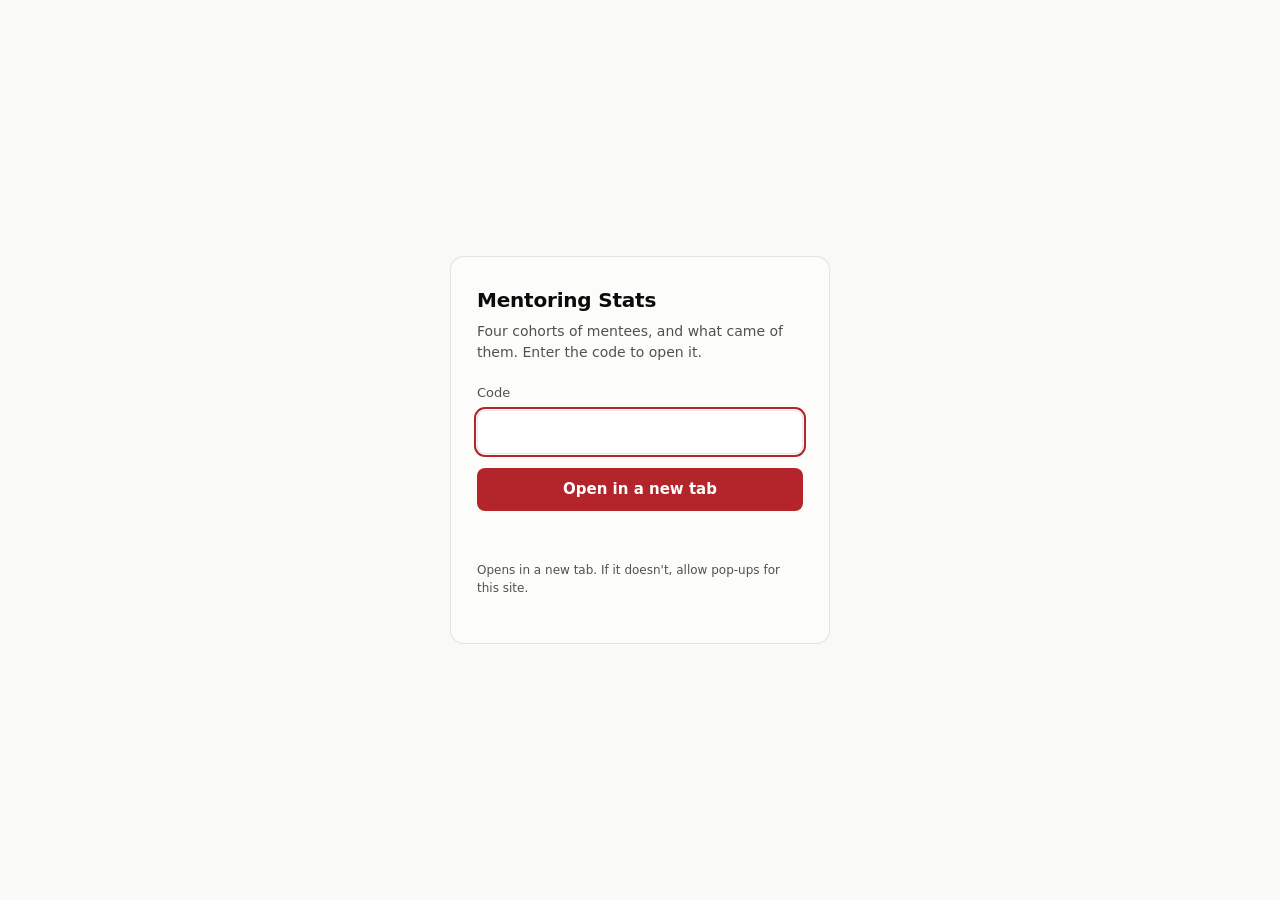
<file: public/mentoring.html>
<!doctype html>
<html lang="en">
<head>
<meta charset="utf-8">
<meta name="viewport" content="width=device-width, initial-scale=1">
<meta name="robots" content="noindex, nofollow">
<title>Mentoring Stats — enter code</title>
<style>
  :root {
    color-scheme: light;
    --page: #f9f9f7; --surface: #fcfcfb; --text: #0b0b0b; --muted: #52514e;
    --border: rgba(11,11,11,0.10); --accent: #b3242b; --field: #ffffff;
  }
  @media (prefers-color-scheme: dark) {
    :root {
      color-scheme: dark;
      --page: #0d0d0d; --surface: #1a1a19; --text: #ffffff; --muted: #c3c2b7;
      --border: rgba(255,255,255,0.10); --accent: #e05a60; --field: #111110;
    }
  }
  * { box-sizing: border-box; }
  body {
    margin: 0; min-height: 100vh; display: grid; place-items: center;
    background: var(--page); color: var(--text);
    font-family: system-ui, -apple-system, "Segoe UI", sans-serif; line-height: 1.5;
    -webkit-font-smoothing: antialiased; padding: 24px;
  }
  .box {
    width: 100%; max-width: 380px; background: var(--surface);
    border: 1px solid var(--border); border-radius: 14px; padding: 28px 26px 26px;
  }
  h1 { font-size: 20px; font-weight: 650; letter-spacing: -0.01em; margin: 0 0 6px; }
  p  { font-size: 14px; color: var(--muted); margin: 0 0 20px; }
  label { display: block; font-size: 13px; color: var(--muted); margin-bottom: 7px; }
  input {
    width: 100%; font: inherit; font-size: 15px; padding: 10px 12px;
    border: 1px solid var(--border); border-radius: 8px;
    background: var(--field); color: var(--text); text-transform: lowercase;
  }
  input:focus { outline: 2px solid var(--accent); outline-offset: 1px; }
  button {
    width: 100%; margin-top: 14px; font: inherit; font-size: 15px; font-weight: 600;
    padding: 10px 12px; border: 0; border-radius: 8px; cursor: pointer;
    background: var(--accent); color: #fff;
  }
  button:hover { filter: brightness(1.07); }
  .msg { min-height: 20px; margin-top: 12px; font-size: 13px; color: var(--accent); }
  .hint { margin-top: 18px; font-size: 12px; color: var(--muted); }
</style>
</head>
<body>
  <main class="box">
    <h1>Mentoring Stats</h1>
    <p>Four cohorts of mentees, and what came of them. Enter the code to open it.</p>
    <form id="f" autocomplete="off">
      <label for="code">Code</label>
      <input id="code" name="code" type="text" autocapitalize="off" autocorrect="off"
             spellcheck="false" autofocus aria-describedby="msg">
      <button type="submit">Open in a new tab</button>
      <div class="msg" id="msg" role="status" aria-live="polite"></div>
    </form>
    <p class="hint">Opens in a new tab. If it doesn't, allow pop-ups for this site.</p>
  </main>
<script>
const CODE_HASH = "0TOmbdV2tM/eeKL83SlwFQtC8DAQ/dewE4ZPXQGDO/4=";
const b64 = b => btoa(String.fromCharCode(...new Uint8Array(b)));
const form = document.getElementById("f");
const msg = document.getElementById("msg");

form.addEventListener("submit", async e => {
  e.preventDefault();
  const code = document.getElementById("code").value.trim().toLowerCase();
  if (!code) return;
  const hash = b64(await crypto.subtle.digest("SHA-256", new TextEncoder().encode(code)));
  if (hash !== CODE_HASH) {
    msg.textContent = "That code doesn't match. Try again.";
    return;
  }
  msg.textContent = "Opening…";
  const tab = window.open("./mentoring/stats.html#" + encodeURIComponent(code), "_blank", "noopener");
  if (!tab) msg.textContent = "Pop-up blocked — allow pop-ups, or open ./mentoring/stats.html and enter the code there.";
});
</script>
</body>
</html>
</file>
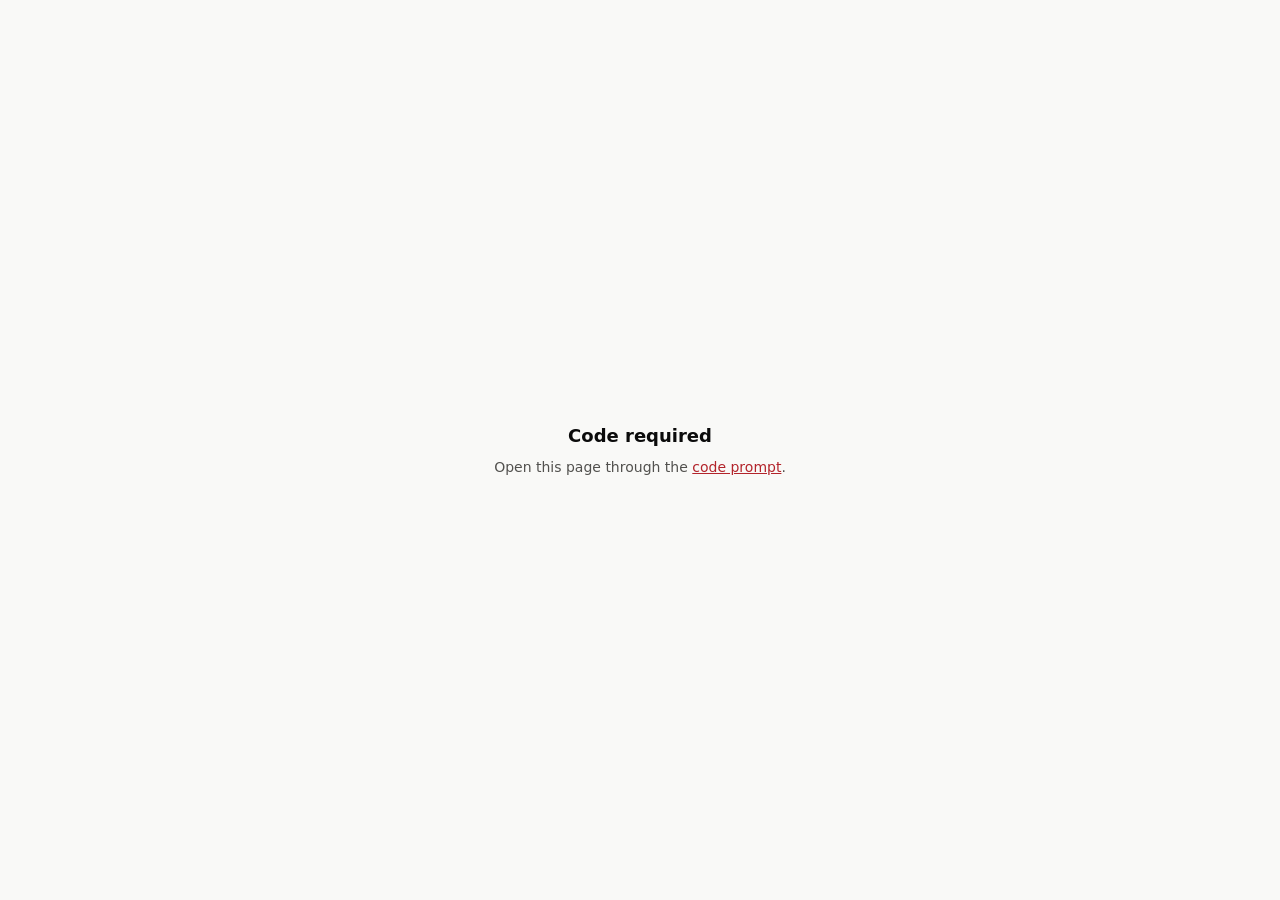
<file: public/mentoring/stats.html>
<!doctype html>
<html lang="en">
<head>
<meta charset="utf-8">
<meta name="viewport" content="width=device-width, initial-scale=1">
<meta name="robots" content="noindex, nofollow">
<title>Mentoring Stats</title>
<style>
  :root {
    color-scheme: light;
    --page: #f9f9f7; --surface: #fcfcfb; --text: #0b0b0b; --muted: #52514e;
    --border: rgba(11,11,11,0.10); --accent: #b3242b; --field: #ffffff;
  }
  @media (prefers-color-scheme: dark) {
    :root {
      color-scheme: dark;
      --page: #0d0d0d; --surface: #1a1a19; --text: #ffffff; --muted: #c3c2b7;
      --border: rgba(255,255,255,0.10); --accent: #e05a60; --field: #111110;
    }
  }
  * { box-sizing: border-box; }
  body {
    margin: 0; min-height: 100vh; display: grid; place-items: center;
    background: var(--page); color: var(--text);
    font-family: system-ui, -apple-system, "Segoe UI", sans-serif; line-height: 1.5;
    -webkit-font-smoothing: antialiased; padding: 24px;
  }
  .box { max-width: 380px; text-align: center; }
  h1 { font-size: 18px; font-weight: 650; margin: 0 0 8px; }
  p { font-size: 14px; color: var(--muted); margin: 0; }
  a { color: var(--accent); }
</style>
</head>
<body>
  <main class="box" id="status">
    <h1>Unlocking…</h1>
    <p>One moment.</p>
  </main>
<script>
// The page below is AES-GCM ciphertext; the key comes from the code in the URL
// fragment, which browsers never send to the server.
const PAYLOAD = {
  salt: "RbW5Y9QVaT9e1uzvJeUAlQ==",
  iv: "JbK+mZXG/d9+MIbC",
  data: "weAemNl3SFomQiSXCxnX1P5QA9FfD3u7oO9LyqZoO9AZIfDBuZ0HwviPZu9bWZuv/ezjSWjbTvTupyMtXp0fKFs2qdLCZNwfcjivU35Ich1FeKKQKqr8paZbMXE42QMgvJKSbAPn4SaN9pZ6P6QQlWIGVbolXms3X9XPXOYZRN+L/[base64]/TAiPOtmzLD6dI/0QsQM+1JJYQEu/v39sYCcpqhD1nVptn8tSOhCgytyUcsbuBVhO1QvAq+y1zNrS3VldlDhVtSmu+vFzeM9kl0ARS4HwnTGzpaaTS8PVkx1veFa4offK/i8is97Qaqb4cWNwcIbcUb989H0ogLDTpeFAJgrdle++SShw8BHi+9aJ3vojtfVFIVrMgajnBw2kx/9fXwCwXQmdic7ndmjuUhuLi+RlFOEEBSIntBNYMXFBMw34HIp1Q1YGwengkSjAmKX+dcEB1SQe7ECVjW0wtV6eNiLCd2B8A14AUbCUwWYB4YX+B5gGLiwfUuez5F9op/[base64]/u/Rs+rlENAbxLiUFXjrmsw5vsovZG7QbCeHG+CGFe01zh/VnhXTqvHpw1fwVGLR2PoP1r3YtDVLSsESBBdlVKJu30LlJti8q2Tnc9stAjVfNOvWLttjaJXHTVtbP/X4hbuy8X8wiMxDn838vEtLx1YA28VAyIaolRHAijtCAhNNNatDv5oNtAwnKv8w07giAV6c5Qzc9Im3sksx+1Sh/oASPG4NgL3a8l8DP8Y3eJTdjPfnzHthLTiNewwDIOHiiDP9p748uH+cymvmiIG1PMAzgrVjH822A2GhVcGbga1rYypsR4qhVjEZmhnEmi1AyKPs5mL8Ji29JbhXPwkPNG4nKTkanulgmuyQy+IUSMRWexevaLvOtPb6v4z869yNtqL58TOWp/MFR5TiR3ngxFP8/wUPNEyYcY0vJ9m4fie/1NfTsbK806q+DYr/YFq3HRWc0pXEnlLZQq+L897Jvu3eH2if1lt5aOzABFxDWTacw1EnvKzgeN3NuVwxZ++JOoEEOp/LIz6RrEaLT/E6LrQTg+bLzqvVGuwvoxK0FHzQ/A/d/RZnpJFG9AblPRibnjfwDmXydWZpjJkmpsW7FbiT5e5BtVpVcI5Vxsz8BHd5cs7jBIek5v6iSFH2V4cAMYBZC1RLnoXT7EcuwpjjIM/c4uMy44d5iYiJzM0X2Oe6Cvl7vrFUO1adB18BLoVnrpa+EOEj64YcQgOdEaO5mrsIBUjiEjHqsARjtP83kuQlBK56rFJs2pU9snlPvBvqPN7pN+Eu7RqPfWr6SL93DODGzqt6Up418V9GxZpjdAlub64Wpul1/OMUNCo6mOP83nOK5nBPYefa/RUHMrgcWd3aFe1DScbLkeHkN3YZKBTfJ0Y9SbhP2IzPF045lQC52abMpdKzy3aPxH/fm+XHPCyiS8wq4Smke7Ry/f8LIgJMGbu/0wqwrKClHK2b6D1Csu7FpIWo25OmgOaU4W6cOHA8QBg+YzVLtA3XeyhuwNwewL0CuiwmkiWd+ea+gXC68brZgkiNSoFctinZWWIw37zlUZ6FHXzD/yPBK8sN9IZxzCEaLd0OW69k/8wT5aJ+EaspV8TIwujfe0NxJeRQGOjxy+tyFH0AWzK4iAelQNQ8P/MwjO8iKKtlsN6EQb2IKbQiMaNVg4KcNOlwmh86zc3dxaK6Y8QMYDeiOUFFXdAzuCvmk2kfPvWcqs2fCjNaLIlDFkFvdvsTL0On5c9Temz06y+12OFIc3Z9fA5sCiUoPOYBdeeY8Koz0Lb83BTCe+6tqseW55I0R6E9J49q5Y/AxsIV++X6GV0NnmBvfXJJVvO4YFryyv+QGUWoiyNuk0BzLjS7CYDYZf0q3ZxDuhLDOZVh+Ln1W8wrQdLETHH/qGbcddf1RZ/G7/[base64]/FEOLl/BqCrlqJwSVMy0w99VZRNkU1YbG1cc5vtQkjvO7VcgQSoQaoAD9vvBHW0VheAjkFriuXUrvr5V7lHg9Fd8hp5+Omf5eJ+kzpXp0raC5oRGjv4mYbQCIfpf2M+OlxqbbZuPns0Bju+Hen/jiX9AL/50PZpKc8I8GNlJznoIt7budDn4i7dBMJ0GhA8PM9oIf2/HDaU42nfclu72yof8uIIM72dcUyDDYVVVWtuWtXD8oKGJtLDaE4q7bZ1zsyGHNrrhDQvAkLPsKk+vik0CZNNbAMPczxoOXACssCAjxevh0RF2ONkj79JtyE2DlCYTAnd4NmCTWLH7jJoHW10A/U4EwwqBAT4zbkzqbDhpsQDhMvaGNiJ9rxumr+W225pMqkVvDoSosLDJF3vuCn2ta7cPcWrKr5ev8rkcipgiO5YzRRXxPIHDBhUUskT/mRN1Dz7fEOuq0vjPNkaXWbXHMLGYgWnGGZgJVFDYJYZXRBvKnIFGuz9+FiJ0ug0jfwYtfnzSgu7ops7w4SqC0U2E+Gn0IZjFV66T+tm2/K7i+8Po1RxPKqREvBVHSLDwKhI2/twDm0xrcnKWJK/[base64]/j+xnTwrkiXpQAw+B/MvqcToyI3/aMpiyNSRLytYb5VO6k+Q04yrbejjQ6QgW9WBzekne0i6oCd5We7cWEycM8p/rN1atsh9eWp7WMt4Ywx70bgXyIWBrk9uw5WIQt3kNJi+uJyWo/CLT/VWJxhEpIqv+weroaLQ9kZ9o2YrekOIPDrhgQJFJlXJjouXruhsiIux6bJ5na7d8YDNSQoce1QokgS4K9TyagdXu2nZ6+wwW5tLQ9zdw29SHi3WG4igG3/R3IjsAZYFNjHdLf7DuDG1scSs1ZH2MxxhsugzTYotz/pId3SSnRZHddpvD+l1+V2IxEXYK9nb0pEP8DatjMMVBlhvtj4ekhOOg+Ubsr5B0qGNkgQg4RfAgUKQkqnmxlS5VYtEZLerXqo+bYhOqrkKwXZ3h0z3wVOQedLp2xQrwwn+MWZd1cEjUldmrM8+mthw+i9wjcn17V/O2PwTqgtWLyLpgc+1qrcQFMWhAF0Dep8azasJFsHOSOxIuktNwG3270ZPx6Cb1JkucAJIrNp3i3hh8d06t64gRZocWB8uUr9lxmQjpwZ5+QxjvGeJnsjKxIBA0AhFiCq4lcHns0vezx5PmwtWvm+L1/SRlPctkvF19CySfyYE81yGoJ0IOAZcWlJfDN+DAJ5M9xn4GQyLGW1ruQFbZcQOhXZY2bHYLWVVNINHrSn9F/V2crcNh7gpSayJYcKMMpkmuWrBRPPP5LlZU4jThohxpZsCffEoDTMLWuw6mVkWojVQSTlZamh/lv2Ck4DdGZb79+Hvjn0+NEvJBn2pq+kIQ+ILpDIhKV0TIIeGPnHR5prq7owuwuKl7IYFntbJ1b1WkL6qlF6W4sYpnNtal0o9zPCB4UoCVSMLkUZwH4oXCThpZVZ1pDbu0Vu3wZukb0KRFYN/TcGUtSICHT2rrRZNYXrEIWxUkyuM4gSEyCDnTdyiB0gZ/n11K76XyrDnPWVBCI+xygT/47YHegPHQzsMxmmMcqAfJo5lyC/Iq+pO5TJ/7BFph+b9JY8jwJqKONtWKEwSBJ6+byZRqZdedyXwWshMjlc7eswG2eglN+h3xCpdG8eKijMDwVF/i6IiOYMUyicd2+VmusVsOx/ZnWSDbQLLaCdNDw4/zh9HUHDIJieIrnT3rd2EOPVxJC2FpjAOxUFr7WXWDHe+ndDlwf66i857oSf2jx40MSmqXbyL0Fe3KxNl7oItL4j+VGO42U0M396z0as9AIzTyjzdLB72trPyCYubKNSgPADAty3J1oyiRSEdgdUrSNTv1ILgPloXQ5xYDeSadbON01NJqL/ehsNzP3XSEbkOloc2pxrv5f9wELamJWo3cWIzADAXP/y65hD2BzpJXtbR0xaT1ccI3XH+/G6y/jojuSfoxxm9yaU1CgQHvJ7AiH99EeVLx7zzzL4R97DBQ/[base64]/Wl21bul6jtK4S5dRd1UfmEqPEqul3CfSBhdqLmZtNrf5vuQQJOicrVtcbwcz/hqllv+oyNIYfaGHYPgwIX9voBC2eX3Q+tp0c/[base64]/lcP9Q4cP9cH1w3yf7suf2w8jLr1Sctc21GzQFbYLEhsZOUzM0hwRDdZQH7NQFgHWSVVCrMQ/fxV306Z+DIed7bm9qitdFMEEkjYjLyE2lGw1ffDS+W8xLGWVzIFsvu+W5fkSvR0gB/hItZALDTYpzLv1Ei0CH6v1XxqlqKvfNFxC/o1sLg9qYP8jFf0548T4xFgmN9ny7GcVAcFEBC/yCpaXjJLpTPqf+nfn8961q0TgH7lja63obL6uOU0rLJ/A5unnt00dcL0RbNpiIZb4n31aHVEsCKMGAPjon2OYaEYwDTflv2Cf74F/Uwby1w7Szuji9FKH5aH1n1vj9tx9OFQFx36LR4qxL0zm+LK21sTK2hIVX3SiI7SLX7GZ0Uz/nEnIgtKoQtj/seAKeHYyVAiFJ4U9938H2tga9hprd6KBnl9/zm3u9XoRTibr6rd4+VLWNUcoqjZKwVRz2d934PCXYAUzRcM+G1bThz1069c1i4Nu87JMlaj3XB8fyU2sFLOiAOdJOOV8OSbC7cBCeGwMGQoXdeq/dtrxYBkXBIYZqe7h12UkhvGW4c5/sOlzOEUsDO77Tt04CHAdHyWk8IGMcRbPoI6DaaabQVSdJFSmSwu7oQCuYwhxomoEw/nKyumlK281la3nJRhMi8vdF74eYyWoznxmSkGB+dSLiikEXHT5agwjrM8EFOimIsfxp/FOvNm70hSjs8nmsHreZUkO8kCwG9TdtLz4EzzW4LArml6Jb1zTy6cf5/HzvBMXs0FGDswnCWXNK3M9CpY5t8ilcA90/PbWHTR/zRlQgKqMBFTY/jDsd/P+xnltY90+GaELQAlmG5uUES9nfTckC86TJBJj10vpESNVSnxv6X5s42zeR9pzxrrDwDgZtZ73KN1U+YozDo2W//M/ZI8hNN3gO1rwfVZhQOgN6pLg+JI1bCM4KRbEnp4VONBX8b+MlwWdTIzELe8PJ8sUMKBXuTPLHzLWpR2Yi5OURVL/nQTpLo2NMDzB+Lsy2nIxKljtiGaaE0pCe9wkQogeDojHIrJehHURT4fsoUbHoGz3WTrOz//8l3yt0Hse1TMcc2DP7GlK3U5Vfa2NqDUBN6wT1FM9dmgkAG1+qodVlZCZaOQSSE8jhLy8hqLXsKJ5wDckONVAgHJ0QxyeQ2ZzLC4m6dRRbm4pBv/JhLaP76CiRMoLXyS+QSO9QqtDHqP30At10VlGTsPswXNe6XX3Tu+wEp1wamBBpIedcUZTU6/ngMlSoXiNmG45X1IK10Ap8E8eitmRPBubnVyZSieJpV+BDIwLzwKO1GQXdp1Javntfz5FsT400hC6Ayi92MSe1VTVBTO7UKUIEjdj/t9Qgfc05v/5Tek6ayj4GCIMotIQK3FxMfVa1xBb43s+6nDphX6EbJX60gUvmUx/3U5+f9+2v8SLH57TZwA9q6c9LkUXXuqkwLXxhVOkSSE4nST8KwcvZE5XWsv8cR2yM2YpC68SNDun8qqR0VbJW9uZikR+rbhRg8RFfPMUSSucBCOE4iLcJhKuZnRgw1qpRB1CpBfV/l8CSNEk0gS9UlKG0dmBVP+jTQg+8HVU0SPWR/Azg+ldpCkDUOATweWsq3ec+p05oE/3w3ws5Lqru8E0C60/YKOZdGqyakVFvxLXGvIahsw6fNq4gxxYdQ3ivEoGNkIzMqwdV9K8NkAgviruqLMPwWuC63oPyperSws335yR9AYm1a/68ACRI8imBSwjJbrCX6/DgrZr1d11bDQQ1bDFw+JkdzM6fLz+GrcCprH6NlNH0L++4pdn08JI8pxd/A0StkTOgc8pIrpwV58LSp9sroRTNdkxpMPI5JUOBGBHUvI48OJ2tM0bfTu+XWQqi5EXG94pnAO+b5hTdrGGm4+DgO/hPzAUwOcyxsEtDoo+kU6NQxIRdhprGL2ZBedCj9xUft1L0+W/ooynVTCxFUO9V4ln/KV5sJ2bKoYkDsa4DK6xyjh2IsSPn6abWG/TJK6BM6bt28WvsuWBw/WeWUoiN3AVLiW3rJALDXYO9RafM5b8MZhPbuG6OIZjCfCYsgh1gZQe5y7yALR7SDtKbQg/vlUlbQZnt+vlXOqyBZv9tS+rpM9Dq5zHvNrWtI7jyXJ/2Wkbpn0XTHPp0mbD60Gl8lBuiO2fm1DHJMjxOle8XXkd0LrpbOgXKxZN71TBTZXAsDSy3An6vTnT8JCy3rleJdPf9Z0tLRESru0GxucUdnCzF6t8YX14b0BremyMU6BJ7rTe+UmMNPPqx+ploU7HLr/qHDkpYVgUfOd68GlYXxhKYJyOcApoggTUhj6B1YI7JhQQ88TgREbEGgJDFDnaWjUG/9DktkE0MLdf0zADyAIx7YHbL3QuwZj0FD4CsN3NG3Z0adliM+ee3oYmpnteSODEu2ySP32LX0xr4QpkBkfVLkr8dOwXMXT13L2vbTTj4HEsW/8se/UjX2SiS6AUqOHFepFi3FynnX8F932ZdU+9GCfeCii0GIqZ4gTGUzfWG0rZVNW+yds0F/6qMORAgepwyAdwNEvmwyrq4OvLVotf04l5oDWk3kZrzy4eDbrRW+qgMmkyR+UI/5Wmzvf1KUPybnJFpPUat8NBB7gYR0Qmm16KDWxIHt9JgzFnHQ0NJ3MwtjIR49OMA5hOl2CD1R+czf4xedez9m06+YgPvIuB3XPJb2Bx/vbEeXjq3xa0gxh2Qmcq4x77qh1e75aE7/+XLfb4IRw2BJVKQ695BQPK2rwEgqZ1ZvclSWqOCx/5g5BguM0TlrbAw/Jjixo0LRO8evZt38RtfyjodDuhrZqnP95iJO0C74JNJY3b30wkBTSnrpxAZlPKxL9q1OOhLkYHbuToh5gjP0xn2FRrlJG+5NiHCoaNlHHyomhUFPN5sM7/+cEMLoIga442foYUlYPz2h50xfnek/N9ONZR8yT4RXlBCrQXmLoMvCuadFx0QKBc2zlt9fiPX1iqrL4R6Jp+QyPOX4ZknfchKit4FfnbAHzcaYAo6sSIWVQVfu/0CiTDBDxRDTCC5Ch/[base64]/2XxXvG1wtIUwIHoFJVdzvVwAYqkLgfnDWtWckne8oihn73SHX+UiL05Ml1c8J/RJMn02uDE4v+fh8sVCrPJNTDd6BpkFX9R4nKooPTudflw61oY8NzfCXW2zLGCuo7mIo/RwEirFWVDcNGfdHDtWVwDVP94FvZgPeYQNYoRGsFBskURUAk0apglEP6sN80VTuMlyqk9dEOuFVhTYf8ChgCihJOkz6xg68l0yh5vFyjFaHuG1RU8X7KubbLteV7fkc0TmVqNMPnjR0L8mUf/Q5WAdVsLAzuU8zdLXjCwp/aERNZ1U8aq+No5BgM5QM+PHygVBkedZsGrqMC19+XKqMOhzPJz3nzDWhIdGv/creLW5RJFtsD1gjWRpNo5c6tQ/Je2bXMuRALbuyvkZZ0qikUd9uLfB8kyd7Jlzylwt6oa7CmAsucytek4ZFat9ORVKDl4XIFGn9XPQjFedaTOBtxg2vnKkO9FWWabk1ZfEO4HwJ76maEyVKM2+RHQobNlkiewP0jTlZurLH/WMhTaDBDaoCAeXaWv4k9jHHXVt5q4ccaPD/yfhsjxKUlGfXYFD3ITbXDFX/[base64]/bjM1KKFJCJyQa0G5TN6/KMB2rGUc3acL2YHNhldxxju/+gsXkw9AKNLIE42tknF/UnsMZXYCofPzZKi1Wh1mGkqnaIzlf2NTVzAWobK+20yExPqO9hN7rE5gOhXlY5mJVQkhwF9C/L9MN3amSD/p3mFgLQTCThTa0Uh9hTrAAsVUVvXQ5eYmpgruFd0NEC69gf087tqFevLBQXgClFG7pbECPBzvkZw+r/K3dy+vr3VZmE+rVHnMsjw3exkk5lUgmCJ2b4y1idbAA4guekhQLCsVeYEsBuR7Z6bP10NEK/bjp4wJ0wJDjJ28TDHYkVSK+kqAjLrIenR8X8xfTiBVxZgmqx3U3S0y3o0w1PgjQO9TaADa9R03YJNQPXj3YzBgINsie/EEMBXVUDvTtFEOS3XF6nVm0QqFwLloYbCZMcwlL6K9A4qfz61638E0k2SQWXWQtDeRJdpwHqLoxxo5iefYn56VbadUb3/85k13pHvm6jW86oA7gu8NBh17KtzD8XEBcMkStlWIZA3rbJF4ldqb7RMviJH9WS/sEZZFmAN8UQ4E68H1OD8G/cksMtAxns+wTq0/+9S0PD+1gAHd+3TKT1eo7XZRlulr1OVICYUePudPv8jR259yHTeiYs/[base64]/OADK/kc2wkNqq6pDzNBQBUSKl1LFg4qotb3kJKE1ZP/Ptt7RUZCqkrYg/W0IQ831DEG2Q38fS55j/z/dknQzfznpDBt4x0q/bH68cuK3t0mI2RF8ujzrBo3hUjxqVr+bBu25yt0Vv9nZOb0TOfi/vY1C8xpQxTOmW9NNsYAkd7VoGmiFxNwhF7hwvBtVNevZ7um+6GcJfXq/ThFTTE6xY6mnacsK6g9tdP4UZhXfazBEWUAYh8Hac8X6hAby1yydqizhV7PCzuBsAOJo1xk4GSxUpESCn1/HKmHwsPJjEe382RQxG5i4uPgPWnWCjUuIn+k+/B6zDxiD5OGJGCP7LFVVvt5NU6etsLQfcm3bCAbfsUEW0U/x8mOsw/3c4yOtBALex6M0QuMoCcd/M9MDtMfCGrDxFnxGFocBLf+/FeNSnKE8w74bL8GhPzd/ZS4GFZ/tdxCjE9pR6zosbi0DkepZP351DEP2bNXg5v5UewGS5SAd4++uvd5pOrrcfew0NHxNJA4Ae/c0NVnuBlaaJughPRXlwcj90u08nynCuvpunHQ45jE7eKldw7PDxTDi8QN5ggOi630qsgMnpDsO0a7x9058HLPZHngkngijIeou1WMoPMLLJ58ZuOc8t3MFzfhjQDGeKekJabXCnLJFGz/FWUIc64qJFEcBq1LnixpngbA04X4+UNPJa9/bcxsLVXfqo03c65UPg9lZrCLRsTIwhW6e9CGafOMI/V5zFq+K3Oz7OnkUAxYGcbCjTEOS0EaI+DrHbNY5cIntC/OUeJMtdpNWkxbcRU4BEFR/AvwBM21DqA5+iIldwYj9vu17lolcw1oeDGcddlDafh6DFh7E+rZgCw2FD8mTYd/hbfkvMRdr59DTEmIYmteizUHYrLD/aIbwn/0ud3BbVpDvBUukI5V7AZOpmq90B0Se17HCt7I1NQmw/yiBZMHGNX8VWILtJWZpQ65//axjDR6eCXEsY6wA+1zULFGW3jReVA6ktu56cxh5jf2EeIHuFi8QoXXw4sxxQweaq7L3G8ykp1QYWjn8jDmw19RAk/1S/cvFQ5TcNxUF41Lrn+C8qqexPbc9+07ypp2bwwlDcrUdo7xvQvc/NIijckeBBcZoR9iTbY83e11aAi07pMAETpongj8P7cpOcg9P3NZmIBvoa/h5juhVxqHDtW+/IgQoUIQLllMWHux9iXtIVwiXlLOtIIMvXxXVEHpBaYgmO6/g995jzwYzZpprhBNrrCxy/reijrihznZVIbq3cNzvln8HdBIduEFE6kPni7htsaK7okc4MpjSzjKS4AimSljbazyjUt6Cmfn4lRe9rRw+s+EiyKbcrWxjRsyzCKRZxdNWrj6lSOI9J2YPn7D0seGyKEKLKMdNjA/R+X+QkFOUp22PS2+picSFdYr3O5Ck9dJ5IfWZpNYdPSkz3fQ5LyNsYsFHHJa8myasm1M6+r0fZYSLPjsYnoqpHADT7HjyTD4YsRKXhvm6H0p+48ahcKGaK2zMasFxAjO1onu91xWlVcKmYsNAAdeqLCb7hT/stEiuyUxguqZiGiHi0zc40+wZKUISzTC81kYpCfH7SukFJ/E+h3e8+kUxaHkvTQXt5nDtRIIlfJlqPINoibKpqVC1nSVr8Ptk5/Mzr9LYP071PWiQLxX1PefTDXyl/Gfu/HICniUVl1SOu4+J2pbh5lJfvmrAoxjl5+CD653qzJA6ihVKwx2pQG9d7ZXnMzwRikmcTCUeh4F0KZykKnjqzwAD3jWYUccjihan2Qj0eb7QVLb/6Hmboztwmi6P359lxB6oVmXChCalUopmmsGu/BcIVjUcrh7HA3ttM4q37blIJJG34yUmCT+/eJLPaP+0LLrifFGQ9y4YmL8wP1jjsJDpv+mGRauFdcin5DJGgQyVFYlE+BxYtHpJLNacfrbJWm7z7J98rvFCaguDwJHbhxm0hP60uYP1MJnZkwoQWL2tEvKC5JrtH/f61zp2NAhrieGmZonRPRLA8mrP0CvwNAa/pA4Zwp8Q4gLHfM/K+cNY8PbEsePmutsGrtpmAl86SkJo4qCFlJCSJPDwzY/5QS66G7sbFK7CLF155whvH8867VfzaBFMOqLDszEPQGfoykszWSSPYYNxVhXrb1WeZI5gGDH9i2k9c9371eX21oqgaEnR4blRUlM5v/IlUESzycnEhz0ygmrVxYAxnz4W46gpDFcsVzi5slfqv00erY395c3GGRC5hAjxVLIuybVtYbAnwbl45YNaY+DU9+7EnW3jcP2LhrtXireTsiUqJGmAe4aOISqPS8iwzrgxEzOb17YkAoOsYh004XYjN9hL5YemhiYxYiBQAQqyp7K2kJQ9avWctgo/rWUrUuq6uaDfhiapo9ZRXtFECKk3r2pquL0tcdQK8/FjZip3xWPVuyERNUADXCbGkFCGwt2dyGlDleBWJWHAmi7w7Xl3UDYyuTvhyky86t3Ye6tA7+PbsmxfUlqAkfsLWV1lRVmt9E7GBA8tzMRnHgJrIo+HULLVgKyrZejcCg3bPgCUdN1a5iiTn7sj4YL/0pbKZkxLqntlnEoGjFz2qWSZ6QAlTb3kpQW2Megpjis1vP1iQ1AlhAGrPbCkDSeviqPlmf1EiAy+cOHv76+dWGQYwmlqmx9uIoch1z/atUbnBDZxPWkd05rPKFeKt5c0htmmpelnM2MRvx/KS0cTOX9u4HCUSizMpMHop6kQw9WfQRsaNwtz4z82l1Up30hcNH89aiRRCB8VidPwZA54oqWyLKcab8lXZ65WN7wC0nbK2s/mDIZ2DOmo/7NrShAaX0P5gIIRlVaZrTqZNQT3uJvKwOLg2b30Rnh7R9zWS/HNgEAPtomPHorZEJgw1PjEkgUoygkHtFV/3K4iRw1mUwYS++zdEFdNIKEUahQRE3BX9zF2If3y2c+1UGrjQZXEUtTrMBHnqCveTPn69QeXkUXbpRkn5DMKlA/RSRqLizhJ3yRty/igKUENmqJ7eGZqlM2IlRdNxyRVEwE8GBAfTafI2GJptShMd2W/fOvEthrKb9oqy3sEsEREXj3B1B0JfLW5mqX6N79v825emONU2PoMupgp1TJoRtMNQFP4Wo+ow6vdhu627boGiPEmP+1rkurDYg39mm83FXgwIyL0C6Fz4dOLVUntvL5yX+LcJgmTpAxe7602fHD6OE/EVdhmhyPfFdZNVhkYvseYVO68ZEoOeY7Enn/WS3qw4GMwtJNMrtqYM+6wTb1rTB/QVKeH5LlnffbrlSEItaZDoR6bh9zxt8udbWgyl385pZAaDgBvaSaOxkiNku/rztDNLpZd++ASP94CCV4xkeWXNkvTJpOswaTg2QKXmpFwG6nThTNSbm/FxApoW13uJzrlUOJf/v3/HQRzfi2Hq39B/[base64]/daCdbzNyqiodP50gMrWEl38o4+j8zgApMdhH1iyBksJ1eJVwAkF3XjjWs9GrA324ygJ5/Dhy0V/[base64]/J7kfxxRQwoKTMBJ9YoUNZvQlwO8O2D6yrQa2H1IRrTN91IlfecFGBTW+hx6RZkvCZqf75t8Eu1ItIV9W2XYGe/g2p2bfLOd4rlDmAUbHi8P/Sj7VSBJEaNowyu93umoObpvOOSueoNrkRUCCLG5V5/keNRdfoBjwjN0hep2DLVAastsqT9t+uLyN3kEaF6uHNHA5IakVlApWDRNvK25BGmnPvSt5EAxAWcvUboZTDmqH4g2Y3AMGB/VC21vJO0K4HZX9C4576sttozj9n//6R+KNuB5KM7jWX7pa0+BJhduYj0xIBVNIN/[base64]/o8j1HabTpqOrl0aB+qJ4/[base64]/0+0mDES4Yo0VNtk2UR0D4ofvJg+AV7f3feOik+hGVJWk8tW6i248fEx+W7h7aHJJq3Efggjczng22Oylj1KQPqvuqdIaLjmOBBcjFgOj1N3N1G0D1FSGTREP7XXfDNbEnSA+u9jc42Nn5agGW/MFBXcZJxgZs5l3XUdMh3ETTETC3leps6DTax+syC7PDXg0iP6B/BhPUUNMOlezRM4Ki9GQJPGw+0YuWSMdiGTws5RCR64pFe5Prq/3I/SJovOlwlKsBQ5dnVDDcTSCad5D03C+i/+DVJxDzDP7TVvm6Ow+nLoH623/5yRuaHOpKYdVcABJCtg6e82Y1T+CIg/VJX3csgHIaUKkviM+7ZPzO67xMkrm3Z5Lm8H1IcX+Ei80ttoUN45qPKwqlIv54X0WrngRPmhJfZs+RSiyK5PxFHW8d9mgbt/AUKjY9pT7EGEnJYE/aUwvI/hwO9uNZvJbNgQtj2Pr1CKhARQ8NA/0GjrFaGINSANL/dKYiaFfNrn35eEkQfoKuZQZfiiYsDwicAM7u1qtZzEXSorPHmqNBlNXDwcNIgtr5GJO4/RVVolhhiHCGJ40I8Zc0UmsRvNJ+5AEfTfGXAV109DBmx249gSpKJBkDpRlsKY8hxmG+/KpZuROaZvqMB41cVrQTUkwWOKGAv87g00YIRtGSj+2F5lhmgdY/pExjVCZoZiHpcASNVu0qjj9akLRTjm6HT8S0HQAOFeUt8iqxrAzJePPlwZsJ5xFAc0q/zXYEHb/ZxqTPGEoZq4SGotrX5vztBZHp+R+hl4+i6KaG/kVUBaaZC71KYxu0ry6I3HA8KaT+n5+DdQbHsPGWVvNLbivp4y9zXbaWVGOg/j347MFU+yh/zfedAYVHGK8TiKp8m9F6cWoSio+ImN+rLAxk/aKVqOHwWDYrtG+T+oOmgjvwZg2Zh0UHvJVypiKA4FfviWk9KqAHevMCtxVx4kZYM6vC+eqE/sEF0cpqRvi/E0Igaa8eTVhyj3NwenxaP/8Zg8GuxhNAdqbOV7aUdK8QH0vCWCAM54rYNXChXqahYILYuzEAnyNK7aR1zAbRq3ag9AApzQj0ypuJ9yd/Jpfn0MZHcReGFLvn10niKDfMgVbx7XYdX3fNWGiSThunJ68OI3+JMOEHBVnAKfQtKAnSBSYhBQuZdz69FCY/auCfemIHhzeYNaZeUJf7pagu9leMAGmjrGmCSfX9hYjaelr7oyMECkYWqcwWrWP1Z5mTtlBWm8716oXos2uHxHn26en0twDWMrke52ZfDqarVzdSXTS9OSPVl3soxaWmUbbERDxb4/TIPif8NB1u32vH/Gd4QgsIo4dWKV9oZd4rKHIGePdgLApFp2hggT6rcvDVmHrsbFB/DKdNZFmuYmvCU67N2j5yl+fxZijsmUzrF2bZCjC8s1B/O4+6CX1/BdhAWCNkh0ucOIEBpcgelNwBnfB+k0yX3wxjJXV6m/VdoNoMtVGSseMS/EJC6RAKAUUHH2brNfo9FCrO+RNRKd4waf+Ux+SQLeMtSrTrqIz02kNULFbvwQiTGhFuV9eo3w+q+8+/NZAxzj6ZhMcTy2AtNITxR3px87G0E0H1JtMC/4kPIYEDisNXqwgt4G5iJ61MQq1pLkMM0kmjzENjUzlTs/RjJqTP//C/l4fHw0/Vx5O002CsfZiDM9N9+WuoTLj/i+wZuxUZvKTL0eBFd0piZhOYg+vqhwVpi/g4Crak3AxXbralgKwsbxvEKwTRSPqv/Vob+7DJ0D6ntwPV3KNyDX5p8fVSsp4N0/6CS02cUaNYoH0QQOWKgX36xgxsldRt+RTUH22jCGbno3diwHVREsTD9n6L7YiKH0216Qlw3MptBjf2xl2UfBeQLSAu78hqQu8AvjZnedkWBGqo9ZG34A4x1t+vSoFgT8IxygBn6NDMuPd4J5z/KuqEzsIYBVmw9jXLU5JWYezNChM7OgNRzeCK0LkR6A6Nke0bKMFivF98dfshqPWQ4vbBROmKxetX5EMe4eEhK6Ix7kRUFriz/HU6FkwhS1qzZrI7fL4xl8KbeaQX6Pz7JdBXPCQb1ItqsDxhJIovdXerYaX0DsEGX0sW2FL6MZtX6Ucu1jYFEmWuZETMC/zaf7p2tiI/X5iKyaYF9BmDyJjJPHT8FZNeH33gqPyFuagDtF4o/tp3kVg3d6Xg+bhAWwy0YavTnG7u+oX1JVu7NUfVbYT2H0l8Xy6zWQF+2NP5WWxRbEiD0WCyP4fRmxegPxe9o/giMIBMjdmubRrk8aB9tXGqwZ2NOhyvdWxylZcequqYmuS4zn6f+CDySctMXDc+AnsVVTNXe4fwBNkbGchoM0RsfFqsbWlJJK71EK+a1nxizPF695Q/1Hrpf9Q6OsQlMh1vMUwfeNpGqwtsegM1DkRbAfS8mVrMGj9mtnSja2DSWkIVfrN0RMgCYAHJv3UhaclHG/96vItGG2bYE6nFmT9xs3ijTzo36YqBoFtlWIMMCUPKlLzemTgDArcXNJkCFq3JmIeJ3t6YazigfMtRqckYqQqoZgl+IKSRGNLB4A5g3JabkNJRdb+6TnolhXenWhbp47V1+nyszbpb3EU7+A1q5/6iKVrZ7WJDNPc5rJV/[base64]/[base64]/[base64]/V/puB1JWUKtf5btWuQDGfTuq6vn90MUAFX2CZBoq6Qd6TKG8FIGE8HVJBUCWgVK9dyJ9iyOJ3I47HT08Ph/qXnIwNHFAE/6t1/wiEpaXdpV/DYxainGuG4zAAIqVN1ARnr/neT72TXV7L8q39+l58fRMLIcq6P2yprqQGGARb8uteiI2H7MB9d6TCqOSOpUqd3VLV3DjQIK781VOB2M5I0w6zMUM2J02J6zVUNFynnqYuAHvfmhkFks41uvKG5QBirCFgW3oShpOielKH/ulU9u5eMI+bEpvqTktaOhwKtYqew8Q/98FkMmBVCBUU2LG/gBSIDVSZXxibkkLIEuhmg787V25eC7W8yK3K6vT0/WEiFZcs/FlyHMVkpuzD72EVScKYpTKXSPt8u2jb4orPon615d7tjOpuph4DHuaqYR4oe4Mw0v5hhRu6yH6V5Auia0wR3KbiY16DnD/rHMA+nm8vOzravkmQHKTQH6qlTka4k8w+B+WLlwGORc2FMgOj2z568JcbpCP26uPD/2fvs1ze+LkA7wousTyD6QxFOrqG2TeS48ie8GelZHZ3GKeOws4WcY+qi7WRYHZ/[base64]/7NPQ82xlwxy8eGTDiPPmW1AZp10O6L/+e7mPQRlTm1Ed0kZba2BJhYWP/bHgZ3d0JtU00GJmuvtrLoxxo6ZnUZNbEKWasvvvZujGgnTham5AXgXUf/m5Di7iEg5suK7j2lBVVqgtWOQlD/VX+vcfYKd1Z/ET3+2U/6MZtLCc+b6WEobwsi4sz7pDRFoVGVuw4WDGxcmcxgZ4O90O8XEJvsHQYshCQzzyyv2ei54gJ39AiVU08m8V2FEt/3BWCCjKyjmh+hxu/hi4k3VGUMGcrunu32zLfcyQSGrunEip+QY6fGaRkGlcwH7udCRXiPsmTjQOGRqI+WyyvBXf5C87yzopJecp+j6Z1WSPWRe0s+GD554HNTqVQEtqjjJl4L2TIZnflmWkfMrHZV2skzZwbISDBvv8/S8NpP5x9wvIE1eLRG+KsIsTypPpN7kkgtnu0Yv8xHrPN6qzBnY0/KQ8AT5pCgwjQj3YSMsZ9osEFvlbWSZr48KBfgQm3m1ltg5NeveZkeLb+4R4+/eV7elB1FN5YPbnMcK6lF8kqG149dqTKUaFOfHCxngtA9KWtwZErS39/NEaFDhk2vlCttjO05GluDmR5lt/NJR4q1rKHbsFLAjHXt7VDz2I2TEV/Xvw8TvdmrNBRCrQz4Bee4oDSf9cbHbQs8XiXv85s0PpdDq25N/jtunZv+FvO+3rmKkafEUfhPzxhdqpKlEGtDWo+/ZJV7d1lYbkf1nSBQZq99A5HKTO+jdO54IH4HV91fhY1fTOOqDnTYNDarFbZn/lKK5c7/F1penj1Y9MFLqzz+MQHdL38/I6pveuSNT441ez4sufRfhmwhRXkU5jdvXB8oLe2G1KVTa3QqHANHL0ebPK/dmSwFrrwOOH4FfDwKDaqLNnV5UmK/oHZwUu+YQqZ1fN7m1ScHmwCW3As/Hyn54nG04qMnMTZ3pAPaCIbv5qkqZQBKB6bf1ZhdFou/hTRYhFnNbwX9tBkT1w305EVmzAEDmTOehVQE+GZ6E41HEsfxsVyHhT5k+McBOEJp28yEh7lqykrW6bkhrj5LphLgmWRQUyxxTFUWQk069PdniGgE6TUx/[base64]/UiAl+OsM7jDhGhJhLHdADaKiOMFbn9VSDkC1PjAF37MgPpyTMhykLH4bmuegu7PXS1g3Xx8cEfa43Eo6gvVmKMIKhL9XfEhxUh35DyUt7bmBW38u9DdbOXbW6lspWa8bfFLqZ+VY40EKldjUo8hKPUm0pvrueSp5DlKiB8gUBgpCISWEoW/24+Mya+bGIkkj03OKKAsichLUKRhtl8VdBeHKF3FYMntCzkirLjCQtzDCtAFjNAtFlWgQtlWYFErchDyE3z73+h5aCucu+aIv97XgrYgV8K2UDZo9iy1RjdfS+ioGc3+8xWD3wOEbJEjGrJgxzcDIwk8e9x+jQhJetuE/zjRLmeuifMZeQSJKQbRr1EWc9wT+FBX1RTuvJLHDq1PxE5iLyPcF5dPPmDrTHQSqzfQJaDOeYI6VAgdTiWVYYXlbQBwwRIjFh0a4DETrDliNqErc6Akf5mYxvEPqf74JISCuWfvhhcEVcCPvP6jTE0fPQhYeac8OI99FRRnH/Exq1Qry4b52DE6u+iyQJrABoH3QPwRBAxXGTdlsfyxYhXCmasP3TIyRKUXxseJN1qDw4ZerqAyY65XLRMxKQZBo+JVys7dlI6zJQkf5y+OOweyjW30P2PcjGbDK9sNsuSSRPBt3DaiVv8bdziaK00qPCNvH0CaXq2ReurBY/[base64]/k2AJ5XlxE+h5pmZwgnwdlXAKKZBQoEVkm2VUid6XAe8nedaXgAEPjivSLqnZyE/8wW4Gb/SvYRylmKFzqDeucNUSd7f4Gp049EjvG743PAqz033QHvKDjsH7drUx9ESzgdbMSIieYtNOZWi3jGbIAUH6tLMMxsSx9erKSWJ4osfbbXVuIPkj/7e0uVxMQFBXmMDTWKesGUGxH+j3Gbm8U1j/[base64]/j7EybMDIaIiXBI9O8r7Ixv7eSK3jcBvRm/SpbVfDSBwZLCpnsQxoMj+noEgBTNbf2gEhMbipyRJAuW+Kf95KSjVgbeVUobVXa6gyddMOorbZFLX3lBQ6eSGr4D9w5kAojDdpOayv0ZLcgdV4r3alIl7HBzeKhGR3/3eW0Az+avPclzvQXz5+ZnsxGcZjno8sBx/1s7Cb1Aeh1fiwRJwUe03BuVcNVxQ+rs6bFRfr2MX5qXebyUVocJn/PVmenp/d9umfphDAOtR1LNQJwGmVHhGWZaael824NjrFUshx5PwoPOTnhGtr68SArbufGr4hOen3YyueIR0iocRaObjj1vvYoo8017iTURz8W9n6/lC8UU98zugzfaWCOT0ymMzvvfEaoFBQlbsOEsm4EsRcFygV0O7+Z4lBBu9FqrZ1fb8FKTs8ufJTNl0XsxWDm60wc9mLiOZaqmchiEWHX/vckBM96aTNbXyj6oBWLfwVoTTJqVeMba2mSHdXaS6UVNh3W0fv+la+4gGBfBCBokedk0PI3Ga6ggYQ6zfTSXnXBexY1p5QxIR33T3B0pLgzKX59Ljabq/FJ+CehPPFzpk8g4+CZ9vNgpvzOBKhRSZmRle+Du+UcXnd66NoVgX8jbbAuFKO6mQsxc4O5qN3LEIt3ir44OB91QtYQkpcH4jt4QjtxwMqvgAtg53KI2ZfEhDLe9h2/fMJTCrTmWU0bzqTf9MCCEDYr1Xek64M16R96IyPNHDgBZLYaZFHEbm8+OuPrszuMSfi058EzZdHK0q31PemXoCBIONXsPDV1bVNlnOE7rEIEPPuyEVavLKMEi0OoiyjwMIGtUARPYcwKOipttnGNtXj0Id1h9+hYsWasrQi+YAwEEOKtkzjGZnkkYCp/Q9f1vtgNTjclvsVJliHiNfLgesv+MVCle5OHjRhaHE9j3UN792Y3lRyw5VqCTNWRT1GVbnB+g4b3WWTk3v1VFJmrzR+gVFIrp6cymUKhebWHMFN4qbCoZRDEOlJ2ruEOJDgPbq0jRppp+cGdgp7SNkzgMjue9fr4PCKU/VS7UGl65GN9xPKiG7eV2iplFpxCAe6yaNxzUQW39DjrxYumhAevaOfV+osG9pEPcyQYGPUmQG70WoIhScqxncs3VkDSeprcBEM4WdXmlaR5XOkunjt/HvDhtIX7LqV1xMZ9nCO0oHIPZvHBUsjq+T6QYvWxE7oKTL7JS7FZ9XAiAhZgbDIYTpKJMZY68V0DeFqWYksNBX2rm73sJMWKYfRz/E+s4TZuqptDeDGzyD7qJ5B1AfVvq5dyrL0OUokChw1R9Rpnchne+l3lZKOweGQ+2Jpzc6FTR28vzM6otUCdIN/OIHMXrPKMbDJuqRm77Nzo5vu5mgKn/KJyjXMB0luHmDp24begm9231gX1ykjPYVPASaFAQ9peYyhBCmArl3UI2sCFcjZHtU+aWhcvJbR0/HPSzfM+RBgA31abwCMX2UMKQcPYY/zJe9/TWlkvYE0hs3R2MkksRUtNKIxnMh51N3VtUOCFD0tU9kUnL8GSptT7Zc/039Xh/S6yVyVKaVxYvyC8OQ8SRstIfUvdcDKk/qdQ/uwsRwHbuNO5LFyPTE3/rIyBkEeZZkfhWEi+EH2AzMrqVVFwBJ/t7YC+uZtP8f3Jt6t6lVSiAlOB1X97GCAI/[base64]//wvlPA0D/[base64]/5hIzcPsUADuFxU6CahLl6Q1PfZy5SMTV/KfGf0oNFoGcVE+C6QT1PD2/yQ11jDZU1/[base64]/jE9gq/3QG9s4TW1ylDW8sV/KnSabz9RaRpjoLsYMmgR7PjtVTaDT9ldBV8pFR9Ixm2tQ/OUIMS/jMUrE9b7PfzKMLToIZBcnNFLG+u3yECfUKKdYtO+Jva6rAKY0NPiAwY0D1e/TwGV+3hLKddzSubljSaboGtfMjRTxV8ALnygQPKusAkPYsFF1yu/FMAoy+ry/[base64]/u7VNAWETjI02t6rl4/uCvgjCeROPR+0AVxuIDybSoH/symmpwA9kzmZRNv60CHEzu8//zCik6+Iv9SUGgBryO6tFllV1oqTsB+sEK9Nw5rK/xheXi6929sInS4sQgO+N45rfYlBfnMooDX7qCuLVZY8tALwxew6HiBC4/tkqs6Duot4TG6Q+34T7c5VYN7L4Vr0vIiBrUmws/KtDRlHSu14MJOLw+0T2e/LvvqBfeiFI2cI1ecbvyBBB6D6e/7yqUddJWCfWBhDHooDRaMXBsKDswXaAkllfSYxY8A0/vE9Fac8X1sFlY9RdEW63OK2g0h1/cNOHY4XCOWXpX1DwhwpkBlaeALpJpTTJ2ujOKIcVjvIu5DJqUcPA869vB3q/MzhfTJbQuv69HQ/nPH7ms3XtYzrXDU2F/RA/3x5s8kFdxpXUa+qgpDYfUOpnjj3adp3h634SsK+0gcj+VIg6OpcLLfbYQKmFPchBGV/ERAxi+r0y4Rv+owxnsAYkTc4t9Ak3KIXaR8S1bjUROnz/ttYUQhJUOLI93yYPPOoPYv1OW07GRoFr9uM1/eeNARfaGHfZ7N0yGN9vZ2YKscggQ53v8tJAgLJZT1nyUINg6hnwbqf/HxfMbaEH6glGga7j6KIDy+sbo7NhOoo8yBH9+wAwXYK+w0Op0dqUG7/r8JYbxA9orsNUJuLkYqAUCAAQq0Bi5UJVP4oYsXGcfkZNpNs5rn05GTXkgQfKf6ivS59Z25NbYJs72EFggSRS+QxzmJG7GyYSp0eLj8fApy7Yxr7IkhqbhoBJP2la6vnHIIaU/uJV/OBhUMvq93OvTO0lcHOnRHVDSpJw2aEWROQ+wnAq+UWk7i0NGbuNGxGQ79RSeXkYGtqm68HULTWJNgEKnD94AX60X9nf7jPLhBa3dy4Zyp867/+FEdNQzJs3eEeIvUY+ujzftram/16a/roZlxwbf17+y19mY6Z3wm/y6LG1c1V9Um1D1neBsQiA/WVtOln2ttJNCEmEZndKzbDzVLgTj5sYK4K0qZO3TWms0Xh37QAu6KSlimoSfcGgAz9NFWHS4MpvIQtC4yznmkq7AlW9STlHXWg5Ci4/d6vYu96LMxWUuBAy9JgYEd8Ueew8C8XxpCyioQtKEvcaW0J4/nMBwnCMWZI/1bMYP2Wb8Y/BNhIsadIqG06QdPm/tbTLUFTN67HUbbkWuTb77X7zOV9JD/cni+ZX3aoWJ5bPA7fvgOIr5/vc2NbO9VYvXAWW82GxwQZl9vWIdE8TL2ux3SENJ9tzciMfI2XxyZILTILK3Cbmt7KRxkj3UasvzlXr6HZlzsZ5TKIJuokXuTw8qiv1bIGBokEnQqtxdcYghL3Oq80EtLThjE7P4Z3d5tyI+MQSRkxHDRO0Gdx5imoM/RwB62riToApkQK/o3+UtgFQdLROvM5IQb58bgaSggSic6J8N7nOl0PF4Pt396xfPtz0zDLvbVser7X/Vo0rZWBB8iJhJEYmWRq3mbcTF2pixZg6vvZ/TZabQsXkE8dAhxrC6KxRCTSaMo47BEawsOqGOl2K8/+vVS5r5Q+ZadkYPD2RYB1+6CnhEjofVrgasW/+1SzJo0zZN9w72Fcj8iuLYc0/r7nJXw0RBcTeM/UhQo9M/e4gMDmY9F4kSZQ7Pq6Z0JRyeW78OLPAvaAV/CXKKxFQs+GhGf7xpzytMqOFC8h03MwXd8b8hCjGLJegjmegETr9bbJeh/PionJTMkyPl9oBd3wETvswNVLj5uO6AySDoWqiHdIcVooVz9Y64PqnjfvDNKnVtE+F9VLFlWc0YRm8AANfdZp/hfe0K5Msefhu4TH0w9cLR/QiOu6A+n7wRIhnxmVyQe+h0ZkOqDaCeCqc5oyi2R3xLIXgrpV4YJpMlXMdCrIap+hfaeEPhqK012YEnYXLdpqfK2JyrQnmL4lysKh20/4a75o0GryafZIcz9IvXsKXAz9Xa91URKvF4p12B7PWfW6M6oNY8Lk5PU8e7O5sPAP4nEBv3RbDfGRSUW/ofgtdNmLyg9X7EXgcBNWc7baW7FPcb6r9hLHfW6bJAuk0K30Xy33/aTGH/RXSGFvjw5ah3Yn39IzNTT9/WHvvaYXoFbwprfgYdn0W69G9n06ahTLt+MBWGph2dShnrntJGO4M8dHDj4MOId99Ac+XsG6JHwT1i060A0AgUmkTR138w/[base64]/cq2r667Dn0tE4tqMKxc75mBdrDjbH2OwPNNZOi9J7n4UUZ9UU98noHEbHrQFJ+YPJEQocTofgRO0qCAErXXsq2weM+Yl6ZawVgubtJsKxbkSBEfoDmPtoODC7jqoB4G1e0DD5jbJLcWTym63euHDMPuAd4uXICut2h/pvPNE+sQgKNkBZKoeqIwe6rglpEkMVgDEdB80eLp5rJCEOVqZcrZW9Y0wJKs5MURPLtZv+5CpR/LapIXhsyZu3xdTYsEMzekk2T4/XiBSJEt80bweLvcSRQGRCpPd0w++5FuPUrtXJpC/0+Ot39/4QcSNthhVpyNbLLffF6EBV77ZSC0edb2XV0HRzBqmLPXm/7DmsTmbCEZ/waIy86Rz5RtdaE2j8673HXTqwRhDs3ubmnqNvGguBPVYr24EMXerDvL0FyXV1hMoirBT58rFh+UyD+RzkxO6hBJFRKM1xCk3050Tq/1vlOyZswJpJ4VFf92PmCpKJNDHe/kxvXL1licFfgVwDNLJ8An8s8nbKX7W7LqVMSR/PAsUPF5MSws/WFT2Gruf6NWgNv8ysb0r9FZl1ZOGTvbfGYSc1CGgMrsCUhwG00lwtRp/3OrqBaf13h1KWcSNRt7gfxUmEB1JfuRLDG4uAJ5RAm58b3ERmQ9jWik15Ye3WBU8atGuPRR7biXZXKi4MnlKomjH2p23YSJl68kybfDbqUsk2ryA9L/LCS56xNL7bWVwABoXm1cmG7PHXk3DsgJmKZGsuf/JY4IeHVRxWZZ9O0W9WbwBCJvY3tSA2vDb9xy3NRbbaDAzdv3ppX186cTM4w3KhrSWi1/T+kVevfMLE71yM01xY3rakDt0Ga+TQ25dC6UM3c5FB7NskNX8dD95d3V7SoXQaFIfuO5VE45UVgIgSpkZVg3adLvLyRw1BHiwNtsNWBYCKHFwunbFTtihxT+MhS/vPGXWOK+UaTf9muzBIKzEvihyOz8gI9LC94BeP++DXLljV+U03Z3yfC//0/wIf7Nh9LxSZW0btuFWLLZe4zBulCJbSFjcruWSdybjfAzyUfmgsyTww3TMZkQb+S0tk6X9E3C+qsbTtHEWgExoaf/PJeDodlwTJiJ0hsNjKPXXSOgYWLlMtt3I4tvv/us09A6yQ0JPvjIN25w0jGNMB5JUDdIZZdppPjDzI9LKPCsfvV0Fauz/J0UfSdZ4UCJzNSzmOptplQmKlT55h4cQ5IUFCokzYA5A/[base64]/zO3DKMihRnKSuj4kJopbLP6Em5p3Srbv6qOiLmiL2C44luYvbNWBbAUvsThxTi9HJXYKUkOfBnGQAJXAz0h1SNsLVQxjoOxvmuBMWf70eOJy8ebcuIBmhWt/EPvtbm/ISDYa3t2dLorAVD5eVOYBYuO00j/nnBqzop6+RSKVZSSet7XOTzsxTI0wre/64GrzHpewZYGDK/taEqOKIvAZut3g2a2yTgSExtYtPglqjE2MmTEXaC6mxbpfgd7QkXxznXVQmFm32qd2tW68KEZ+tQXAolz/xTxsci/kYU8q64AJdbUTcnvIKF7XLuPvnzbeZE0sQZzOQ0cOvbtLO595qd3HZIqS1ok0I2kFEglRWHn6PLhpA/Ec892wSZxeX9xtJOLn53SSPh84QUjkhOjR/d/NsQfNoaAXcyLETft1QnCVuOUnJ5i5mQmmwlcxI8Vu8CPA9LsXNEDXrc0yRp4jILN+HzyNU5K48jOAokS83O0u9EqPVIwMEHx9H/+N7ERUmqf1VBsx8zo7Z2FF3GES4wks3Tjpa31IKAKck3oMgoVChLYfQ8Nsrx2NLRRZbvMitCG8ZLfyN86cKr4JDBvSrgLebGfZyENSgEJcffL5U0ntIKg1mS7VzpUv3LMVragGeVxdbnjRjiV/GN5ii1QKSaLDyJMasSc3eqz3z1GFYB4nyemQcMPR0e0mXKLQX4Ufo3H4iY2sTpRA/tP4DrdU+e0n2NdDoSQpwnfAFzL0ndZo+545c2w5HbTg2lsdSfKMpclzIPVJVR8ikO8C2r/I8DIT30K4y/h6TwR4vmhAdONcE/ho2N+R18xm6sgB72tBw+xUgif5c08Tlw1+rf9RxinVkJU+rV/pV+Oxxlxj0B4iKI1pOvLX6uzmY7kHKUNmtDX/2h6NOLGRE0Gu1hnUuwVIpCQfmRHW4Bpfn74YYZzEAUSjV+hIH648WHKjVc6vgbsPbDopP6xELqlxZUap2+Nv3FPXLkcP0o2fmbutoK9MNQSGOHps+q2KYrU9wyW1VbXyUC1nE0nIWLJX/WxF7dnCxFkpKmgQ0jLio0LdOMiW1X2rWQpRI33fQuUXh2p36Jrq4n3B60UXTOGAW68zcYMx4MmPN53EVGBQiARyiGUM5+XiUwdHMVW1kk3EKRjYRGh+bttrOIwQjURJ/8I8mVfxa2+manB+h8eLKgk8Qsf0k33iMtsLQUrTwL6u9vX8DdD/Wq9mbdoGlXJ22VtVIZg4rbcXh3qCT58zTzil1pY6g5hkuOxGlXx4P945PUGHt+jfY9MYm+7rHeJHPVBQG2xZzMdEWV/8sWcj/O2vDPJ/mb0NQQEpAV8t4SHbmF9yDRJSP+Ga4ipV8okwt5SXWTNDSof2WnQvXZemzOTDMQAfzvdXpFnK+pyvTKQ71zmarOHkxjzwSkvPcdUEcjBbdKSf2/+e46t6QuYv2kgmQ2vN0LjZfz3fj8+5ELoR2y0v1UT7MiALppBgmvYc9Vw4P3LuerC0P89tUqtg0rS7CALT4pePzY7khOJ+I9B21iPIZPqoXpOmxssYiy6yjjWNR2s65m0nQdUk51ocvg5zDX+57gx/edMA1HMpk7+xyo9z+yB1YYFCV0JSbiVc40TDE+WFUqVIe7U6kU0nbNxhvvTpcHGm+p3bdMkG7vmJ99R+0Ca6cL5XAUUun08ths2VpRTdi8O6/dNFrgQJ3sgcfqQQJPuaPc+E0744qscPl0HE7ABWpYPGREGCGRMf3wuHRUjmwD/8Hg3jwSaWWkX/1MQCt1sqFk1JhRMLu1un2EbhOEz3zMjZj1cNs/9I0JzM0Rokr595lzIfk9AJItgj04DctDebN2KWSpBBjqnNFdLtcMR/cRXDO7PAma3Qp4VVhXEOC+NjvGU8n5NDQR6uXTEJ+yCuJl4fSc9QkKNiQX7LqxHHvzYrRXoim5urE26TfstPUbqE6xtLX8eUckXxrxXP/8KPJVLPC6IctEFYK09VcpmKBgFNjgYuR82roCKpVmmNBar6q6SpTIh4m1xeC0NwewP4crdrm8sqhGn5Kx6+jccWCrN/MlIDSGUyTW0dmf/SInLYUd3K8NbTUOsSCigZdsZs9gFTu5ExxI3n1W/iTDdfG2/oqwUKaVfv1+avbmtnrINBLFc38+cLAK4n7mnTxVrhzWieuqqlPJGDloGgmUBxow2zEgvJTwjgOOfNzMTuw4BX5CDG8MhCWcC7YSUBT7FB8O0CCSwUlHUJZskJApn/zK8srcaxek8FExKlzrTsL12c5PRf7qr3AXmGCKThsZpsly64k28v+Y28pOZAumsfCYuys812mpiHCDEM4D9mr/29/5F22Ve1Hth/fPai3QqLb0ekzJre0DkrO5mGWqjXoI80CwW7Hrju3fqF4Ty3Kw+rIZvQnQddOZuKwsaBoeYMeOzR9+0G2ZT4quXV8myfLQwxyC3XmovHJXEoScspphRqVx2lv/rHYUVmiePl6J0fpc+37u6k+JwgLmTIAYQt/FkM6+dWUBbIQSQkOeSUDayeit7+JtiHqGdU7XDXVS8Htsfd5j1EI2Jq6jwlHPJA9Zv1IulWvLia/JwsQJ3KDIEhgrbsyhgfsLJgXCae1Vmf50D3yaE2njipJDAPwoNnYT0HPqSBZllveyfaIZTfAOQExcQbEJjSR2YTMU3oUuBDx1sop7/RQqZQYt9ImaeP4oEh3+gJ5zHej5B+edZan0IWZJOo2a38zDR+10bsmJojiBlAZ/TqMc+EZnAsKmY8iSzvnPc8J+A54WrFChTq6r1FthA+YmLw7PzmGrBVpvS70xqrdnlMfWFowgITDQ6I3lnyacH52+ucplQS5Wwmygu78uVwV5V9c2y/PwJcUKqTzg4KM+Xer1e091cukJiq7pnS5anq6wHyJxH716uzaQ1mONkA/es3R/ccMoNzmyoyMh+X07jpZPkcQWgOsJaNUp3XKVGEWdNzZlP6MpqVC9Eb5M7titTi/FHaVxhyXyYADqpJQmzGcDI3SKn4QhPRtUVj9PFz7ZgNQGMPhPfN6UM88N1kuMpdrEvKvlFGwhccmQ2dLg6MkuXvWAl9hUr8NlpLvhLEFDpPDKRVriR64EG/pooUaKaYKIjKhM7NEZdmZdgW+J/cGiV456wVNMdHUXXzdhf9w/q/AU+BKPivh4tEbq4Tg3POYVNMN/QfbbHpdaIhsIOFXjyr1d8+fH3FzZqWB9ZpDjgPab9T0LXcVIx4JjrUvmccSk8RVg9cgwaNx9JnWKMitNEXcrQ0EL0nXJVm5RwwmJbDpLRVL29U3Nr71bw8EiIPPMVAig2eF10WsbhsVzARyATPxYwU5G6OvEshh/NWT7SI8kseI+jkGrEXfHNDTRqF3ThtnltPRgpgP0TBIoBzlBwbsRj23VBJ3s/3/ZU82ewvf9Fveq2UZ1o4cfWJMw+0LH7E7KQvZaQOi6hZhxrrtkhIPiNmjcvH8dj8dytZZFih2CS5hdFCrd8HZg/1ymwMCW5ozhBpAJ+T0STFcTNAhD5gwH9wxGOSmGhzyWPekn394cbUMRTEkWjZ+u5zSPDAk5Gq198oyseCjb515tCx9UoJSl9JIApxf3pZO3T745r0rgVLSfp8oC2odOk8GWXKX1lrNJLwGD1hkbyjy2DJ+LIeJ6/GeZVfh82r2U6FmdMfsrGhKN6zPHK5GmkTPohQHPRMfMgynLzF+5520vbx5uKCfU8KFRovU9eQuVcMP3lqWzCXmjOfz5OFMemHRaKhZUFoJG5x/[base64]/YbEET8F/l8VxK0JpNOcLO8MClrtOLssfN6DIMuhnZv3z03bc1Pk34RPj+PhLtvyf1nX0NFxpbLNM/2sqD00PSJHOfQWahegUwTe7IoaWdL5p8ZcQu69T+ecufHWd3JYiLjrG4h2nNqVZgs5qmBqAucZI9pa27LHWgsiyOjVFW0VJE+t9zmhQ20pqbLUDmGTjQ2WgXQ1UU2GfkDyKhZCp2TtZzaZLNwVrfqz36zr0dtPq+8/IYwiixVQKuAspAonFbBda0Q7kkaxQUrINBBTVrO6oDqFe/dj/oY3qy+paMct5A5/[base64]/zmAgW8TSbdNlSydWFhBGWBfeLDfD+AN9tlkaz6LubXDH6fd3pL4b1UkY4JeV5nfF6d09t1tTW8my8KmPfmyJkDTk4rlaVra/WeHDlaS5hwQ8S5VvqH0hXObjXZ+TUSvRKr6aMsYxqNkofIDiP2IRKDvq1ySvq/imOGen/rLOyFimCegdYvwOde+ep+/na8ONSiuWFsQ8rP4Zx050Q3vc+l9vzv1sjxV4d6msgAdspwgTC6Iz5r/O87gHVDUYm3cqLOuQoKRMGM5Ly5MNM/L2xJRkXQ2eb3z0LboeQZFVgDhWW4YaaN6pjfAlJJX2JaXAORQXJMNvi6KH+D/sOP8CbFo3X/s6TH1mLUl0VsUqUPmHg/XIxzzurVFtEDI5I9ZV7J5K+53FMObsVzHfEO+NqsxnK8vKdP8+tacXodjRI5glOhRd56EEFpSIzL/4kI+sESygk4P00kCE+KOg0/xiKEW0xLyaIHWHVz7tMQvhj++t5OCdX+Hyq0H6dMT8PwjNJPSUj8fA27OmyLn4g7s0GnHOP77er08soTNkVvqhzo5isOYGEB7Sv8b0MNGOQfzBwy14JrKYCwLgfCcJKiL2g1D/S9zcDpyl33dXanibVUuNSn0/DZXrnd7WS2avwr4xfMdZ90uKc8APy8za/AsiCAXhXsdhQe6NOxSOLUl877zfSloYgjO9bOF5qphoeUEtjOx7E0Qc2XPZuwHPlnKiM71pIUk7e3FA+JaQ8J5O7WuOip6ZuCruTurdNkEz5m3yaLTKMuiKPl8rmdsL0exUg5A6g4I2ZaZK9UCPJC43oHFEQkgJb9Ih/8Ek32RUy4Z80jxQOVV8RHLwpmfwqOdNF3kWkKbGUTJUu6pLX8syVyp1wBYbqub8BP+5znIzEnpfTIJ4BfhoD4daB1U3A4XTqK2u+vJua9l00FgzwuoumEfMBjqnFosPTxQ2i7wdrDrnPW8F9nhVL7PYQhwVImtgurE/GRW9vA9YiLv0tgTbzwmNoEIOFBG/iBnzIc6mXlHvrpD3Fvfs0LCtvgNTGuO2iEKuMGKcfIbRKjK/[base64]/VJvN9PUdFdSs0Z1HmJ0IwLHJKYUmLo6s60lPXFDXmN3GxG63MvhJ6H9ODPwv0q50ehG7JNQQ1Z+Ryg33QBKRphOXcqteLhoU1gKU1XvRU3ulnh/Sg8y25HQ0oQALde1WnUo7NOSTdHuDaJI1RENBZSFt81SmrqjWXBko2CLY7pPw0yjJi4wt6TLJikCHyP22Jv8LlGbvNW4gb756Dh37sHBzfEa+qo1aa5T+sVPVbzt+LFUTmdvHUF+MIi2NMP0+IFP+1sBsW+kixh1S7S1Clx+m3AJsoQyA/1CPqZtpVobCrK0egFtFBPjSBWUVYAPfJ60z+vd/PbjCTsgPVzISQ2DH7wrNPvbpXx3QNxi4C2LAbRHfhX+kNcB/bn20+IqUSbVEpSoSL/dbzrTlIKR3WcPnphqTqCOu9gsg82Ofz+TRRjwcR4t/[base64]/4Q9LDIPJB9HW8r9cmSI8CJZ6csXjhTX2vO1B44Is38e7YyRwVb2Dcz498RfOopdYihnQIpvcTi3IbpRS7hXSe+OGiHP1O1GvfT8QSstvl1qIBLFsyOGCZtM9ELIGt1ztdFtFfqqt9+k9nhXFjs8DDYeCtLlRHIYfiirjaI0+ILsQ/lyQywvIwS2rlqXmZAcyXKT0oAwQ0PNFUY3Lx+RDfHyAAeRFoulSKe+o9vElSTLc72ewGGDQVLxfFgE/3LTvfqX2E3kylwXO0mSPWruAqbbp9zwl8izj5nKV1j13gMcsDyxL4kmW6yHseEkIBAga2GClWS2PkK0oSm6M233ROlSQ0CDyrNt3eB4Nk/pPshRx1bas/tUlwkM26TC8Sp41osmzBnpIuWg5PbDGa+Kyp7Tcm4jN/Ycl1RioenjMTVhRHg84uzbkz+/fVz5PC4NCpKuLcHsMPuw5gqAeuvDKUj0OaEFsKHX7RE/Y11SQzb8AQ5Ho7m5u7veT1FXFzexl0i3A6+2g+thoMCzKL7FCvGCsb5zjish/3e7une6L/JGMClMz+3bBCyTlBwbUjpmB3JZnn0gzKg06QM2s9CxK797DdZCpEeQHKP110nzCS7AyHR/WTZrBb90GvgS7FItNUhtAV+7VKfr5w9zrKvIvxYfb6XLc5BAgM8s4jvRCg/VmUX1p+1UJRIOo7/ynWL9myyT7xDjGR+tZZkT5j2IVqenwOjb1pexRZCrG6MVECO8FLmC/1rnBhOG2/6c5d7EycSYfc+xmLyZfH0s0kVkDLGSD90F7lD+hJUkKsH8Dg0Rwhylw77YnhbeElrh+dmXEaoCKF3cHCtq+1asA4sM8RsIyWwRRRvIWsxdZkBx79MIOUefQTR4TvmsZym1jXZfCxYWg7Vr6IX+xCqPpl/Px3J2iRiS1ga095xRwJ37R9BEAJ6ao7kfyfm7ra/EQVwLw31l9eXF3EEywipDtYjRYxzXhmXenvVZkrtuDQxt+jyW9JhxqpV5yQt8Ig07PQFs3P5QKl0F166iwlmOIgo/F2G3bAeEymMH93rlaZViQpNe/h3ai3Bbg6o042MKVx/1tPyvU8aAqgwzTCKyiPAD8Nji+AnMdb2BCbJ9JTDJDw905iJV+3j3UaXJz8wIxxH+Vk0Dzdk35rHq7haek4XN+5V3C/YUn4s73mlQNpjEkAZ1OistpqOK05FKnvXYwDb1pBTECulB5uwneJjCEHfuqzZeEv6bijw78TBmAoee6+YQYbfVzAoQ82SXhZs/8ggsUcvlMF/x9IV3aX3ONb7v+6aNCrzDVLOX6BAc5rRwvnAzkoGBWg/7SvN1iC2G1PLxfDanpKQ0IygSZaD2AI7vMc0hobejLyonGXzxdtRJT+Oa92fuvbr8Nj5cDIoZ8aTxppMwyiBQjNHA/KtAswjqNn7U07OEkw5NEVRzwDrsO7UcZXc8qGXMwdg4q2nP51wy7/yJ/PrH113GS96ziU7MxifiCk+TrItuJY/FcgJWKANXoMPN9NJk5zrljjDHJvorz8cL97INvATwOFLX78SPMkdgzVkYcY+PZafIrbp4+nnIq2si5Nf19Y7mbnq/ZTyIoK5fm+AKYSvW03ZYSXHtTi2tNubHbaabVsqzYES/LOL3QkU2YHTbfIfq5NXv7rs3JPMg2acVvJgqh287rtN76BZYhA58fyZ0GJ+AGd5Wv6u+d2x3cMsNcDEwxiBMqZn91Fwx53IO2zxUJYH9rFrQSwET648JH9Ju30Qg6pFLxXb7Q3vOgArGMOBbs9rYPcIBEZLNNPCNwkLJCM+0fX03Ns5BV3zR/78taG7bjp2uWjHnK+ElIrlRkIZjEXRTfvUgYaQMR621zXyUM7vxxQcZBQ7tttWimYmVwRjrjTS9SlCuSVAJCdwfT4q0cRlKza9CoVT99XLYTzp/qGgkos266tkhBsrUB6VNICrHHunTEOBj9V/[base64]/j/[base64]/XgBvbbcXDrQ9cDbEfMKUgJ0RVb0T/RModBsI8Auz+Bk/rWhHahYKnlf8fabi1kCs5LNb3asNBIdePFmdalMuP+sSBxZfVOrYEM0JILvdB10bTiZfpf6juzLJm5WDZRgU1ays+ZtQdvJGVHfOJbV5nRGfTJrY57PsDKDj7yJLRegGv3OOtC4rv5V3eeoD+2Mi63+w9/myf5de9IGtwSokZCsX0ssrCfc9pVmXx9iiSph15ut3Y06ofOQjDMDtc9m97dYuG2RDbq99jjyvv/tDS3kZJpBT1ptRaTKInVAtjdHPBQBqr6PD/mjyGJk2asH88neCBUCnoglvFT8x9iUaeSGMsoBHFNBKYvg8uAt73Sn0SGhfudCSEuIdUPZGYzCQEh3SQhCliilHjDKeKd+x0447bNLP0wiRNUMpfS5YrTVhCRwIrNN0SeRHXtXq1+FSnZdzHy93QTXuZVqrUvhv/XoEgMvivEL+36U90kg6HNlcuzC/[base64]/43FCMU36MP0Ny/hR31WVB8yxuqNS3QpKImLhESWn5nr/CfdmRkS8Yeq1pGk0gdZoYggCJL3QlNeR+YwAMxzcgwnBSiEAwhgz7P0JrtePGdVxEoQvF8q2h70lhucpHPkT/LUlwMkk4gvpE0nRRYxH/1LHCnvHqsdlg3njYRYuHfOX5+hqjA7FWLTT2v00S8ArVPCvUZZsX24cqqRZfQ+IMUKEyTMGv0i8TQtepUuCm/nmRZ2zusnd86xHVD80Xz1ymTXeHIo46q+dhqJzT02Q5dW+YdX/aVb3ISSQbDEmkD18LD6iyHuBFGk0hPcBuS1wBxii2h3iYVZPWoc6EVISA1hjARtFenbZqRf9taAF/0ncoaJ2DRjugUOsNT49reSITtXFHDKX3biDCpXuEyJ6aGsBifxPfW38OSNhl2bej0+tXfVJlaYPQfezWcWBJRFXh9FKOsnyD0PlP9ysnfRfr0z3oIzzB18aFguV/3qFLKz9sr6Dhyzx12g/e8JhjI4Nj+xL8Ga48fJPRjIqoN088+PXY4CSQBrktdbCuV7xF8DD282/9l3HZUQ6n5lQd5Mbh85MczjQcXflYAX3LxfXnPp2V/XJkYgcblwnAqb7nYW6d5N7k6LIv6WeqOFiNitwfc4/ufCDvf9Y+gLr82LWGPCl8OPohIGiejs7J0wnJzDlxe9AbMSRQNKP0fKtAFSez7b2LiwECIJOmdFJuP/lhWHdCoNWGxO5pYewZa7g8UqfhBeDu1fMXIp8k4lOOkI0T2Ka+Lnp17iShtDveZgawhbDdfXRd6LzZPALB9aMlUoo/PsSJLLsABRB4497i0yThExNwJwBxHefJIt/zXU21u1gsyuMvKd1i2MzuGMEr0YH3xc+Sd8M5BvwNIXhuWte0sBVCUqwYEBWP7mU/ACX0H1pxBPsAHOCbt84GS6I/RGjqtviMlMSRjVTkW0zeRZF2WNOmmpvra3GIHBdNHvhhxA/UP1IKXGhO8IU0IfywKndyN/Wmremsu4/o5A8VjBlDkC3RzhwWIb2zm7DTC+WE1TLJIEqgHj5YRg3ZgmvYxycNpGdCSoMrD3iHsWf3Ub5DUnDXSX4EivYL0T2hsPY8MT6oNjCKpdXgqZNLO9CMHVTcRPO5vxxV10MBHmjK79jy9zUGaYycjqg/Bo6XbtYgu3L8Lnn6w0r414Sm8lAe7UfHbZKx7bthDYmR2TVryemL256hZ5eV5dEzrCDyR5ezS3gx7JlYxh6DDXLNKGpw+XE6/IpI+RS88mvC2FN/QHublngVXu+9R4wdFyUe1FjltjeMsNmLYmzxKCaXr4DYkb3/zzfJ2Bou/aHe7UjTuJkc7c0ip2hwrsu7BtgMURQSqLQ4/Tvf9Q1keXVjr3Dk881saMXopV7NdflfEf3+BEcxnmI0lQ0EnwdD51stZkvnbpTjNBghmxkVkg/KKB+N9JBeFcjh9jF8Pkk120zApO8BQe/[base64]/yp1sqva/2T87f8JtmvieGTX/HHqNe6mJdME37Aa+9ZtT4gOajSzMmF7+c4D+QIn51RcBGFdxKsujq/WNQMTb594fHDDEErrpzDo/ABYZ4aDpaOgjnMonzvhQTJQFczlcegfrnO0L8RICOKqGywHKA6HEJ/f5xvjKePGYTZyBlxQV6gQrlPUcMh/DsA+jKzlhi+lYqHPA49GeSrpKskykGceKtilVeqM4z9xbEgUb2nOs+mmtMlKvAIpFc4OLMhOyzey+6Gc7Q9yoJi9dMDXJTZqzuxpDeNNXwuA+FdjJNW8j9tKnLy3gjqhmuDc1WMzVpecDyycdU/KB45pFSMqaSXKweqeZkKptM7k9B5pZJN+lzESprcMO+pBw0QjJNc+T9pBvmxkk03jGY43rPFLRZ4kvy7U1BG9WmGOb8FDSgHqmBrF3Raab7MNDF9iEinCs1qAuVINa+sMQBsBxr0rDgcGZCJL66K6KdNzJVHWPKW94azneX8F5EJu/[base64]/5FDjmHbsxwETf+wsKolQYJJ6zkTnEY/[base64]//GGqT5pGM+GdclK2gDK1fbdw5wSNzf0+CRAwKuwvFstq13+VE6g1llTVsZP93/pR7XItZaRd//6fr7H6kODb0fd9iS7bfbFiFnEGD/gTs0dNVPwcgMf/++/vXwchkLeAJvOFA5324dOrf2cYerh3jTsvO6PeCmcOo/SXpxLkRfzaqJjScOY2FQzksy6h9fvx7sk+KNAkjsupOIZKWCqCSME5z7CPnyvOVb1yajD7ByfqZQ1uL2HP5cA1gLSGLsBld6AdMvGUWqxj71mT7CiXAgO1jB0LD0V+KfCPvKhMU/wIKBZ/7thc7fTXZsSpHQj9ZnF7H70aGWbEo+K9EMdLbIQQZW6UwuQN6Nh9roSaFjVv/WI5XES8e0/BwMMe3nhPASB4KOv1ArrX/kstG0AUSj4LLM+9R6LsNPwHihlw1SQku5+pGM8tktyAiPMqm6s7FAOz4QBVoCLhg+muPZPql7JO5ocVNBvw3k85hBhhGbihioCc5VoevMvWsd0uu4TDE7QUd6DjrbQGOAgyUoVonxaOaLo49YUev3cJHDA/ej6mM9R45cyv1RFnEC0CdL+3x723PwoK8ei+DII3AmvGrsBtaBGN/i4Ip/W+PO2XV/TJHDp08sMoSWR/nIzmvYTrzEfjk3hziyPi3DTxBw8ZmdeoRSvN0aT6lBGqIxvZg7TcT9rWcAY6+zviFv8n1GQdrl0/ahVKix2XlfHwV9WjM2mYFFfRMRAMWbpDAtZicQgmKKa2TZw1CsX2cwGBF3ECDRe6fxLhTpE0TN+cxYsDEOUTa5HDUT+gjnYKgSrPhsDe17iMpbYNEOlRpzxu87jsqhRskPI9PH7w8lO9ePhjo5ZeFTB3/Q/0K5JGleKSAwnw0aMiSBkLOE",
  iterations: 310000,
};

const bytes = s => Uint8Array.from(atob(s), c => c.charCodeAt(0));

function fail(head, body) {
  document.getElementById("status").innerHTML =
    "<h1>" + head + "</h1><p>" + body + "</p>";
}

(async () => {
  const code = decodeURIComponent(location.hash.slice(1)).trim().toLowerCase();
  if (!code) return fail("Code required", 'Open this page through the <a href="../mentoring.html">code prompt</a>.');
  if (!crypto?.subtle) return fail("Unavailable here", "This page needs a secure context (https). Open it from the live site.");

  try {
    const base = await crypto.subtle.importKey("raw", new TextEncoder().encode(code), "PBKDF2", false, ["deriveKey"]);
    const key = await crypto.subtle.deriveKey(
      { name: "PBKDF2", salt: bytes(PAYLOAD.salt), iterations: PAYLOAD.iterations, hash: "SHA-256" },
      base, { name: "AES-GCM", length: 256 }, false, ["decrypt"],
    );
    const plain = await crypto.subtle.decrypt(
      { name: "AES-GCM", iv: bytes(PAYLOAD.iv) }, key, bytes(PAYLOAD.data),
    );
    const html = new TextDecoder().decode(plain);
    history.replaceState(null, "", location.pathname);   // drop the code from the URL bar
    document.open();
    document.write(html);
    document.close();
  } catch {
    fail("Wrong code", 'That code didn\'t unlock this page. <a href="../mentoring.html">Try again</a>.');
  }
})();
</script>
</body>
</html>
</file>
